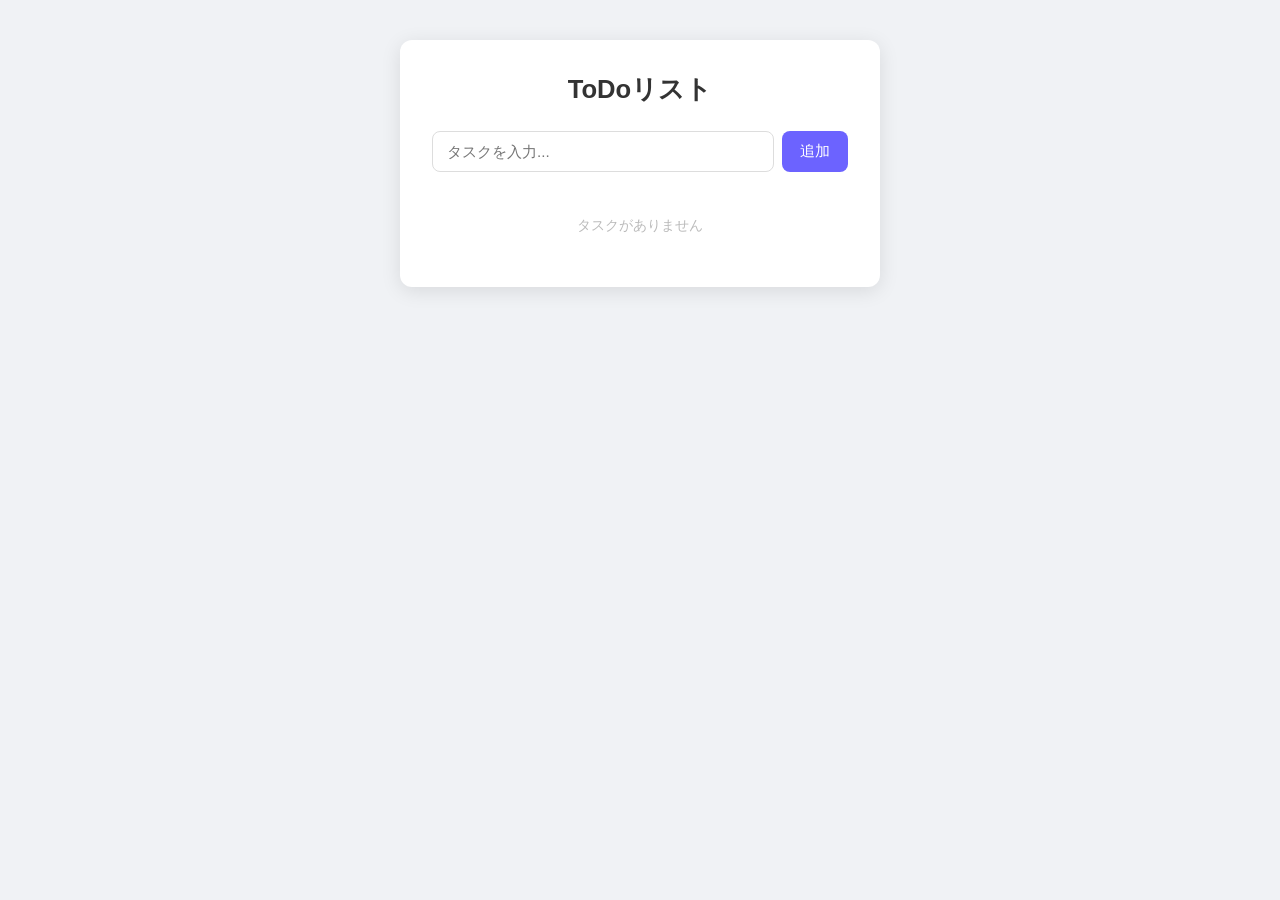
<file: index.html>
<!DOCTYPE html>
<html lang="ja">
<head>
  <meta charset="UTF-8">
  <meta name="viewport" content="width=device-width, initial-scale=1.0">
  <title>ToDoリスト</title>
  <style>
    * {
      box-sizing: border-box;
      margin: 0;
      padding: 0;
    }

    body {
      font-family: 'Segoe UI', sans-serif;
      background: #f0f2f5;
      min-height: 100vh;
      display: flex;
      justify-content: center;
      padding: 40px 16px;
    }

    .container {
      background: #fff;
      border-radius: 12px;
      box-shadow: 0 4px 20px rgba(0, 0, 0, 0.1);
      width: 100%;
      max-width: 480px;
      padding: 32px;
      height: fit-content;
    }

    h1 {
      font-size: 1.6rem;
      color: #333;
      margin-bottom: 24px;
      text-align: center;
    }

    .input-row {
      display: flex;
      gap: 8px;
      margin-bottom: 24px;
    }

    .input-row input {
      flex: 1;
      padding: 10px 14px;
      border: 1.5px solid #ddd;
      border-radius: 8px;
      font-size: 0.95rem;
      outline: none;
      transition: border-color 0.2s;
    }

    .input-row input:focus {
      border-color: #6c63ff;
    }

    .input-row button {
      padding: 10px 18px;
      background: #6c63ff;
      color: #fff;
      border: none;
      border-radius: 8px;
      font-size: 0.95rem;
      cursor: pointer;
      transition: background 0.2s;
      white-space: nowrap;
    }

    .input-row button:hover {
      background: #574fd6;
    }

    #task-list {
      list-style: none;
      display: flex;
      flex-direction: column;
      gap: 10px;
    }

    .task-item {
      display: flex;
      align-items: center;
      gap: 12px;
      padding: 12px 14px;
      background: #fafafa;
      border: 1px solid #eee;
      border-radius: 8px;
      transition: background 0.15s;
    }

    .task-item:hover {
      background: #f3f0ff;
    }

    .task-text {
      flex: 1;
      font-size: 0.95rem;
      color: #333;
      cursor: pointer;
      user-select: none;
    }

    .task-item.done .task-text {
      text-decoration: line-through;
      color: #aaa;
    }

    .delete-btn {
      padding: 4px 10px;
      background: transparent;
      color: #e05c5c;
      border: 1.5px solid #e05c5c;
      border-radius: 6px;
      font-size: 0.8rem;
      cursor: pointer;
      transition: background 0.15s, color 0.15s;
      white-space: nowrap;
    }

    .delete-btn:hover {
      background: #e05c5c;
      color: #fff;
    }

    .order-btns {
      display: flex;
      flex-direction: column;
      gap: 2px;
    }

    .order-btn {
      padding: 2px 7px;
      background: transparent;
      color: #888;
      border: 1.5px solid #ccc;
      border-radius: 4px;
      font-size: 0.75rem;
      cursor: pointer;
      transition: background 0.15s, color 0.15s;
      line-height: 1.2;
    }

    .order-btn:hover {
      background: #6c63ff;
      color: #fff;
      border-color: #6c63ff;
    }

    .order-btn:disabled {
      opacity: 0.3;
      cursor: default;
    }

    .order-btn:disabled:hover {
      background: transparent;
      color: #888;
      border-color: #ccc;
    }

    .counter {
      font-size: 0.85rem;
      color: #888;
      text-align: right;
      margin-bottom: 10px;
    }

    .empty-msg {
      text-align: center;
      color: #bbb;
      font-size: 0.9rem;
      padding: 20px 0;
    }
  </style>
</head>
<body>
  <div class="container">
    <h1>ToDoリスト</h1>
    <div class="input-row">
      <input type="text" id="task-input" placeholder="タスクを入力..." />
      <button onclick="addTask()">追加</button>
    </div>
    <p id="counter" class="counter"></p>
    <ul id="task-list"></ul>
  </div>

  <script>
    const tasks = [];

    const input = document.getElementById('task-input');
    const list  = document.getElementById('task-list');

    input.addEventListener('keydown', e => {
      if (e.key === 'Enter') addTask();
    });

    function addTask() {
      const text = input.value.trim();
      if (!text) return;
      tasks.push({ text, done: false });
      input.value = '';
      render();
    }

    function toggleTask(index) {
      tasks[index].done = !tasks[index].done;
      render();
    }

    function deleteTask(index) {
      tasks.splice(index, 1);
      render();
    }

    function moveTask(index, direction) {
      const target = index + direction;
      if (target < 0 || target >= tasks.length) return;
      [tasks[index], tasks[target]] = [tasks[target], tasks[index]];
      render();
    }

    function render() {
      const counter = document.getElementById('counter');
      const done = tasks.filter(t => t.done).length;
      counter.textContent = tasks.length > 0 ? `${done} / ${tasks.length}　件完了` : '';

      list.innerHTML = '';

      if (tasks.length === 0) {
        list.innerHTML = '<p class="empty-msg">タスクがありません</p>';
        return;
      }

      tasks.forEach((task, i) => {
        const li = document.createElement('li');
        li.className = 'task-item' + (task.done ? ' done' : '');

        const span = document.createElement('span');
        span.className = 'task-text';
        span.textContent = task.text;
        span.onclick = () => toggleTask(i);

        const orderBtns = document.createElement('div');
        orderBtns.className = 'order-btns';

        const upBtn = document.createElement('button');
        upBtn.className = 'order-btn';
        upBtn.textContent = '▲';
        upBtn.disabled = i === 0;
        upBtn.onclick = () => moveTask(i, -1);

        const downBtn = document.createElement('button');
        downBtn.className = 'order-btn';
        downBtn.textContent = '▼';
        downBtn.disabled = i === tasks.length - 1;
        downBtn.onclick = () => moveTask(i, 1);

        orderBtns.appendChild(upBtn);
        orderBtns.appendChild(downBtn);

        const btn = document.createElement('button');
        btn.className = 'delete-btn';
        btn.textContent = '削除';
        btn.onclick = () => deleteTask(i);

        li.appendChild(orderBtns);
        li.appendChild(span);
        li.appendChild(btn);
        list.appendChild(li);
      });
    }

    render();
  </script>
</body>
</html>
</file>
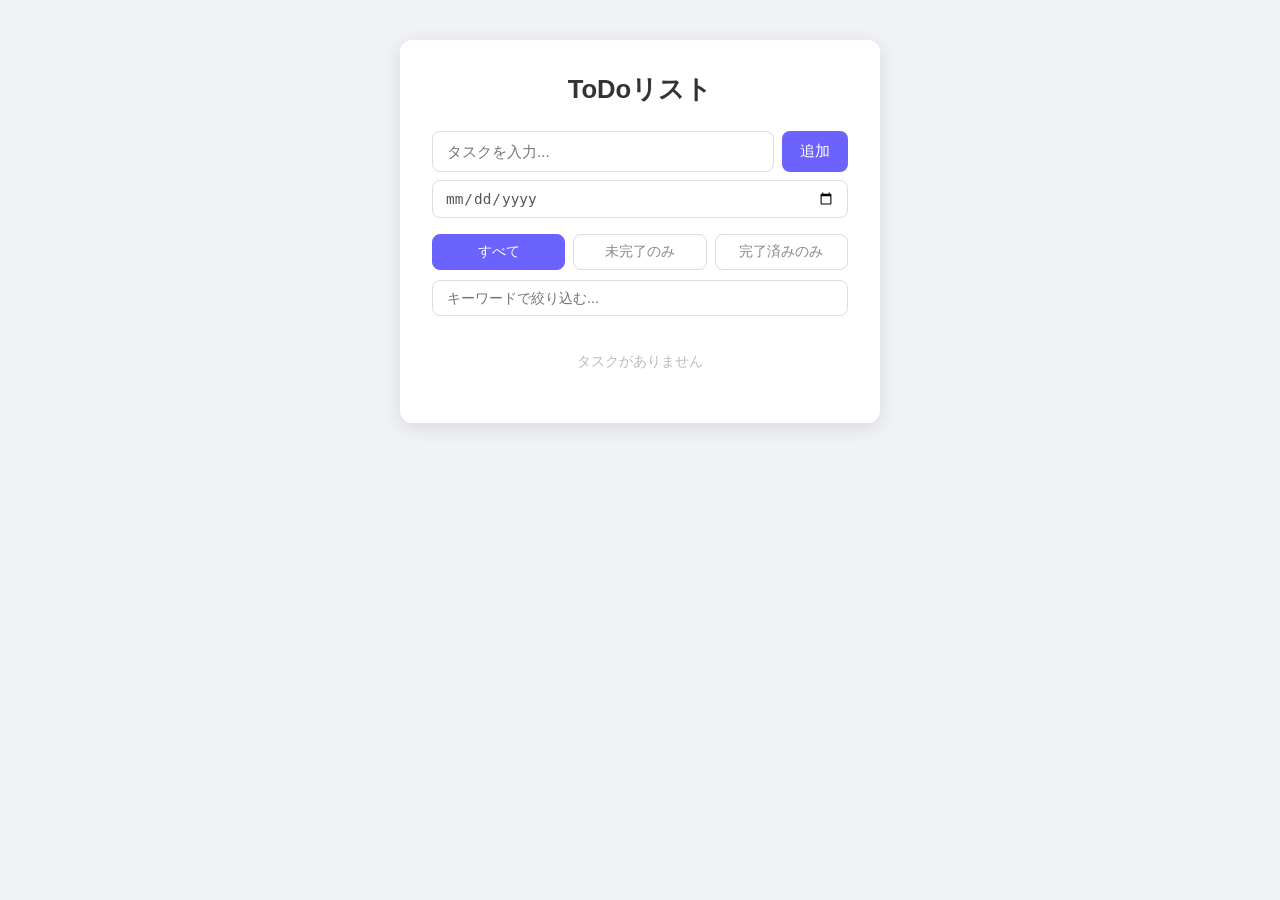
<file: week2/index.html>
<!DOCTYPE html>
<html lang="ja">
<head>
  <meta charset="UTF-8">
  <meta name="viewport" content="width=device-width, initial-scale=1.0">
  <title>ToDoリスト</title>
  <style>
    * {
      box-sizing: border-box;
      margin: 0;
      padding: 0;
    }

    body {
      font-family: 'Segoe UI', sans-serif;
      background: #f0f2f5;
      min-height: 100vh;
      display: flex;
      justify-content: center;
      padding: 40px 16px;
    }

    .container {
      background: #fff;
      border-radius: 12px;
      box-shadow: 0 4px 20px rgba(0, 0, 0, 0.1);
      width: 100%;
      max-width: 480px;
      padding: 32px;
      height: fit-content;
    }

    h1 {
      font-size: 1.6rem;
      color: #333;
      margin-bottom: 24px;
      text-align: center;
    }

    .input-row {
      display: flex;
      flex-direction: column;
      gap: 8px;
      margin-bottom: 16px;
    }

    .input-row-main {
      display: flex;
      gap: 8px;
    }

    .input-row input[type="text"] {
      flex: 1;
      padding: 10px 14px;
      border: 1.5px solid #ddd;
      border-radius: 8px;
      font-size: 0.95rem;
      outline: none;
      transition: border-color 0.2s;
    }

    .input-row input[type="text"]:focus {
      border-color: #6c63ff;
    }

    .input-row input[type="date"] {
      padding: 9px 12px;
      border: 1.5px solid #ddd;
      border-radius: 8px;
      font-size: 0.9rem;
      outline: none;
      color: #555;
      transition: border-color 0.2s;
    }

    .input-row input[type="date"]:focus {
      border-color: #6c63ff;
    }

    .input-row button {
      padding: 10px 18px;
      background: #6c63ff;
      color: #fff;
      border: none;
      border-radius: 8px;
      font-size: 0.95rem;
      cursor: pointer;
      transition: background 0.2s;
      white-space: nowrap;
    }

    .input-row button:hover {
      background: #574fd6;
    }

    /* フィルターエリア */
    .filter-area {
      display: flex;
      flex-direction: column;
      gap: 10px;
      margin-bottom: 16px;
    }

    .filter-row {
      display: flex;
      gap: 8px;
    }

    .filter-btn {
      flex: 1;
      padding: 8px 0;
      background: transparent;
      color: #888;
      border: 1.5px solid #ddd;
      border-radius: 8px;
      font-size: 0.85rem;
      cursor: pointer;
      transition: background 0.15s, color 0.15s, border-color 0.15s;
    }

    .filter-btn:hover {
      border-color: #6c63ff;
      color: #6c63ff;
    }

    .filter-btn.active {
      background: #6c63ff;
      color: #fff;
      border-color: #6c63ff;
    }

    .search-box {
      width: 100%;
      padding: 9px 14px;
      border: 1.5px solid #ddd;
      border-radius: 8px;
      font-size: 0.9rem;
      outline: none;
      transition: border-color 0.2s;
    }

    .search-box:focus {
      border-color: #6c63ff;
    }

    /* タスクリスト */
    #task-list {
      list-style: none;
      display: flex;
      flex-direction: column;
      gap: 10px;
    }

    .task-item {
      display: flex;
      align-items: center;
      gap: 12px;
      padding: 12px 14px;
      background: #fafafa;
      border: 1px solid #eee;
      border-radius: 8px;
      transition: background 0.15s;
    }

    .task-item:hover {
      background: #f3f0ff;
    }

    .task-item.overdue {
      background: #fff0f0;
      border-color: #f5c0c0;
    }

    .task-item.overdue:hover {
      background: #ffe4e4;
    }

    .task-text {
      flex: 1;
      font-size: 0.95rem;
      color: #333;
      cursor: pointer;
      user-select: none;
    }

    .task-item.done .task-text {
      text-decoration: line-through;
      color: #aaa;
    }

    .delete-btn {
      padding: 4px 10px;
      background: transparent;
      color: #e05c5c;
      border: 1.5px solid #e05c5c;
      border-radius: 6px;
      font-size: 0.8rem;
      cursor: pointer;
      transition: background 0.15s, color 0.15s;
      white-space: nowrap;
    }

    .delete-btn:hover {
      background: #e05c5c;
      color: #fff;
    }

    .order-btns {
      display: flex;
      flex-direction: column;
      gap: 2px;
    }

    .order-btn {
      padding: 2px 7px;
      background: transparent;
      color: #888;
      border: 1.5px solid #ccc;
      border-radius: 4px;
      font-size: 0.75rem;
      cursor: pointer;
      transition: background 0.15s, color 0.15s;
      line-height: 1.2;
    }

    .order-btn:hover {
      background: #6c63ff;
      color: #fff;
      border-color: #6c63ff;
    }

    .order-btn:disabled {
      opacity: 0.3;
      cursor: default;
    }

    .order-btn:disabled:hover {
      background: transparent;
      color: #888;
      border-color: #ccc;
    }

    .counter {
      font-size: 0.85rem;
      color: #888;
      text-align: right;
      margin-bottom: 10px;
    }

    .empty-msg {
      text-align: center;
      color: #bbb;
      font-size: 0.9rem;
      padding: 20px 0;
    }

    .task-due {
      font-size: 0.78rem;
      color: #888;
      white-space: nowrap;
    }

    .task-due.overdue {
      color: #e05c5c;
      font-weight: bold;
    }

    .task-item.done .task-due {
      color: #bbb;
    }
  </style>
</head>
<body>
  <div class="container">
    <h1>ToDoリスト</h1>

    <div class="input-row">
      <div class="input-row-main">
        <input type="text" id="task-input" placeholder="タスクを入力..." />
        <button onclick="addTask()">追加</button>
      </div>
      <input type="date" id="due-input" />
    </div>

    <div class="filter-area">
      <div class="filter-row">
        <button class="filter-btn active" onclick="setFilter('all')">すべて</button>
        <button class="filter-btn" onclick="setFilter('active')">未完了のみ</button>
        <button class="filter-btn" onclick="setFilter('done')">完了済みのみ</button>
      </div>
      <input type="text" id="search-input" class="search-box" placeholder="キーワードで絞り込む..." oninput="render()" />
    </div>

    <p id="counter" class="counter"></p>
    <ul id="task-list"></ul>
  </div>

  <script>
    const tasks = JSON.parse(localStorage.getItem('tasks') || '[]');
    let currentFilter = 'all';

    function saveTasks() {
      localStorage.setItem('tasks', JSON.stringify(tasks));
    }

    const input = document.getElementById('task-input');
    const list  = document.getElementById('task-list');

    input.addEventListener('keydown', e => {
      if (e.key === 'Enter') addTask();
    });

    function addTask() {
      const text = input.value.trim();
      if (!text) return;
      const due = document.getElementById('due-input').value;
      tasks.push({ text, done: false, due });
      input.value = '';
      document.getElementById('due-input').value = '';
      saveTasks();
      render();
    }

    function toggleTask(index) {
      tasks[index].done = !tasks[index].done;
      saveTasks();
      render();
    }

    function deleteTask(index) {
      tasks.splice(index, 1);
      saveTasks();
      render();
    }

    function moveTask(index, direction) {
      const target = index + direction;
      if (target < 0 || target >= tasks.length) return;
      [tasks[index], tasks[target]] = [tasks[target], tasks[index]];
      saveTasks();
      render();
    }

    function setFilter(filter) {
      currentFilter = filter;
      document.querySelectorAll('.filter-btn').forEach(btn => btn.classList.remove('active'));
      const btnIndex = { all: 0, active: 1, done: 2 }[filter];
      document.querySelectorAll('.filter-btn')[btnIndex].classList.add('active');
      render();
    }

    function render() {
      const keyword = document.getElementById('search-input').value.trim().toLowerCase();

      const counter = document.getElementById('counter');
      const done = tasks.filter(t => t.done).length;
      counter.textContent = tasks.length > 0 ? `${done} / ${tasks.length}　件完了` : '';

      list.innerHTML = '';

      const filtered = tasks
        .map((task, i) => ({ task, i }))
        .filter(({ task }) => {
          if (currentFilter === 'active' && task.done) return false;
          if (currentFilter === 'done' && !task.done) return false;
          if (keyword && !task.text.toLowerCase().includes(keyword)) return false;
          return true;
        });

      if (filtered.length === 0) {
        list.innerHTML = '<p class="empty-msg">タスクがありません</p>';
        return;
      }

      filtered.forEach(({ task, i }) => {
        const today = new Date().toISOString().slice(0, 10);
        const isOverdue = !task.done && task.due && task.due < today;

        const li = document.createElement('li');
        li.className = 'task-item' + (task.done ? ' done' : '') + (isOverdue ? ' overdue' : '');

        const span = document.createElement('span');
        span.className = 'task-text';
        span.textContent = task.text;
        span.onclick = () => toggleTask(i);

        const due = document.createElement('span');
        due.className = 'task-due';
        if (task.due) {
          due.textContent = task.due;
          if (isOverdue) due.classList.add('overdue');
        }

        const orderBtns = document.createElement('div');
        orderBtns.className = 'order-btns';

        const upBtn = document.createElement('button');
        upBtn.className = 'order-btn';
        upBtn.textContent = '▲';
        upBtn.disabled = i === 0;
        upBtn.onclick = () => moveTask(i, -1);

        const downBtn = document.createElement('button');
        downBtn.className = 'order-btn';
        downBtn.textContent = '▼';
        downBtn.disabled = i === tasks.length - 1;
        downBtn.onclick = () => moveTask(i, 1);

        orderBtns.appendChild(upBtn);
        orderBtns.appendChild(downBtn);

        const btn = document.createElement('button');
        btn.className = 'delete-btn';
        btn.textContent = '削除';
        btn.onclick = () => deleteTask(i);

        li.appendChild(orderBtns);
        li.appendChild(span);
        if (task.due) li.appendChild(due);
        li.appendChild(btn);
        list.appendChild(li);
      });
    }

    render();
  </script>
</body>
</html>
</file>
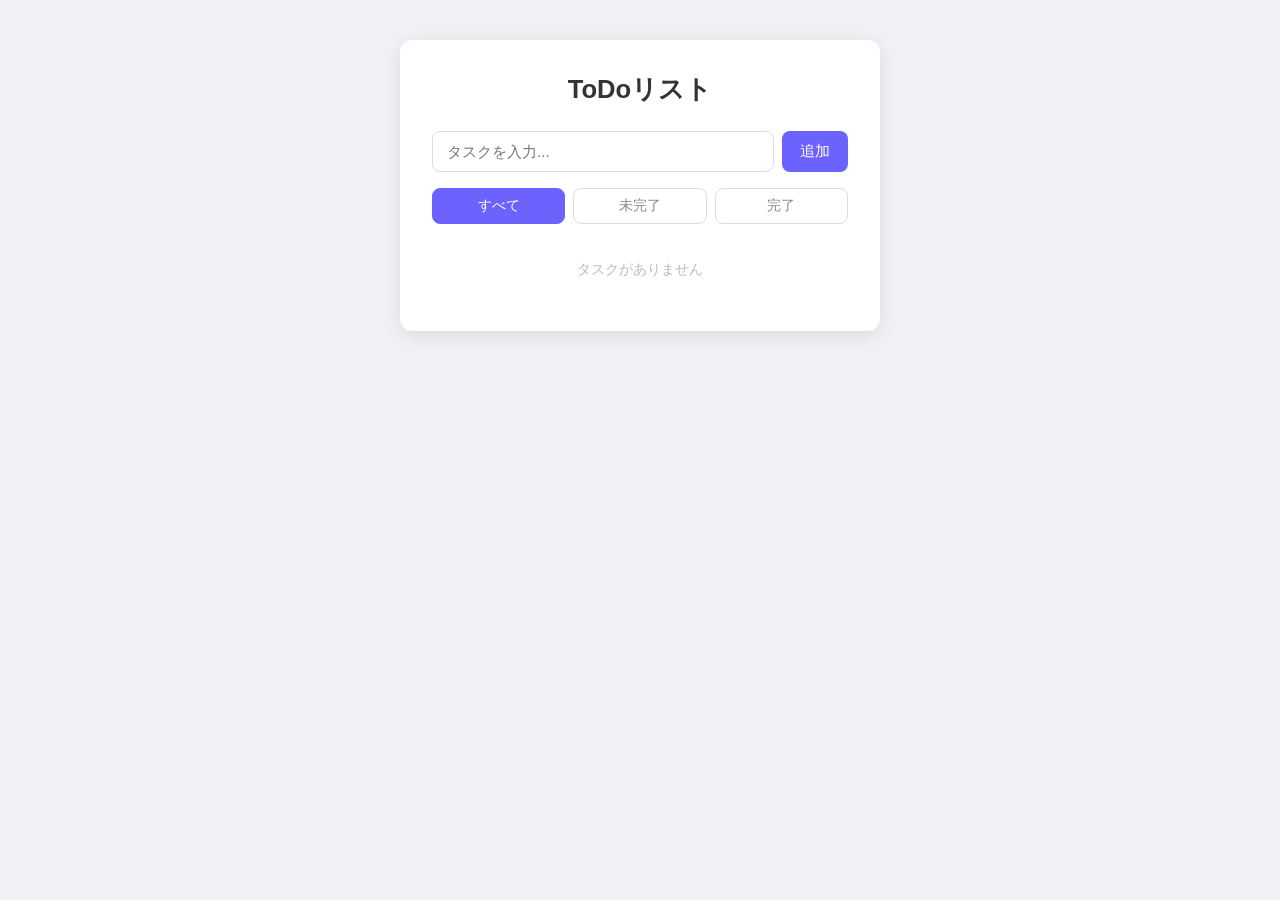
<file: week2/experiment-3/index.html>
<!DOCTYPE html>
<html lang="ja">
<head>
  <meta charset="UTF-8">
  <meta name="viewport" content="width=device-width, initial-scale=1.0">
  <title>ToDoリスト</title>
  <style>
    * {
      box-sizing: border-box;
      margin: 0;
      padding: 0;
    }

    body {
      font-family: 'Segoe UI', sans-serif;
      background: #f0f2f5;
      min-height: 100vh;
      display: flex;
      justify-content: center;
      padding: 40px 16px;
    }

    .container {
      background: #fff;
      border-radius: 12px;
      box-shadow: 0 4px 20px rgba(0, 0, 0, 0.1);
      width: 100%;
      max-width: 480px;
      padding: 32px;
      height: fit-content;
    }

    h1 {
      font-size: 1.6rem;
      color: #333;
      margin-bottom: 24px;
      text-align: center;
    }

    .input-row {
      display: flex;
      gap: 8px;
      margin-bottom: 16px;
    }

    .input-row input {
      flex: 1;
      padding: 10px 14px;
      border: 1.5px solid #ddd;
      border-radius: 8px;
      font-size: 0.95rem;
      outline: none;
      transition: border-color 0.2s;
    }

    .input-row input:focus {
      border-color: #6c63ff;
    }

    .input-row button {
      padding: 10px 18px;
      background: #6c63ff;
      color: #fff;
      border: none;
      border-radius: 8px;
      font-size: 0.95rem;
      cursor: pointer;
      transition: background 0.2s;
      white-space: nowrap;
    }

    .input-row button:hover {
      background: #574fd6;
    }

    .filter-row {
      display: flex;
      gap: 8px;
      margin-bottom: 16px;
    }

    .filter-btn {
      flex: 1;
      padding: 8px 0;
      background: transparent;
      color: #888;
      border: 1.5px solid #ddd;
      border-radius: 8px;
      font-size: 0.85rem;
      cursor: pointer;
      transition: background 0.15s, color 0.15s, border-color 0.15s;
    }

    .filter-btn:hover {
      border-color: #6c63ff;
      color: #6c63ff;
    }

    .filter-btn.active {
      background: #6c63ff;
      color: #fff;
      border-color: #6c63ff;
    }

    #task-list {
      list-style: none;
      display: flex;
      flex-direction: column;
      gap: 10px;
    }

    .task-item {
      display: flex;
      align-items: center;
      gap: 12px;
      padding: 12px 14px;
      background: #fafafa;
      border: 1px solid #eee;
      border-radius: 8px;
      transition: background 0.15s;
    }

    .task-item:hover {
      background: #f3f0ff;
    }

    .task-text {
      flex: 1;
      font-size: 0.95rem;
      color: #333;
      cursor: pointer;
      user-select: none;
    }

    .task-item.done .task-text {
      text-decoration: line-through;
      color: #aaa;
    }

    .delete-btn {
      padding: 4px 10px;
      background: transparent;
      color: #e05c5c;
      border: 1.5px solid #e05c5c;
      border-radius: 6px;
      font-size: 0.8rem;
      cursor: pointer;
      transition: background 0.15s, color 0.15s;
      white-space: nowrap;
    }

    .delete-btn:hover {
      background: #e05c5c;
      color: #fff;
    }

    .order-btns {
      display: flex;
      flex-direction: column;
      gap: 2px;
    }

    .order-btn {
      padding: 2px 7px;
      background: transparent;
      color: #888;
      border: 1.5px solid #ccc;
      border-radius: 4px;
      font-size: 0.75rem;
      cursor: pointer;
      transition: background 0.15s, color 0.15s;
      line-height: 1.2;
    }

    .order-btn:hover {
      background: #6c63ff;
      color: #fff;
      border-color: #6c63ff;
    }

    .order-btn:disabled {
      opacity: 0.3;
      cursor: default;
    }

    .order-btn:disabled:hover {
      background: transparent;
      color: #888;
      border-color: #ccc;
    }

    .counter {
      font-size: 0.85rem;
      color: #888;
      text-align: right;
      margin-bottom: 10px;
    }

    .empty-msg {
      text-align: center;
      color: #bbb;
      font-size: 0.9rem;
      padding: 20px 0;
    }
  </style>
</head>
<body>
  <div class="container">
    <h1>ToDoリスト</h1>
    <div class="input-row">
      <input type="text" id="task-input" placeholder="タスクを入力..." />
      <button onclick="addTask()">追加</button>
    </div>
    <div class="filter-row">
      <button class="filter-btn active" onclick="setFilter('all')">すべて</button>
      <button class="filter-btn" onclick="setFilter('active')">未完了</button>
      <button class="filter-btn" onclick="setFilter('done')">完了</button>
    </div>
    <p id="counter" class="counter"></p>
    <ul id="task-list"></ul>
  </div>

  <script>
    const tasks = [];
    let currentFilter = 'all';

    const input = document.getElementById('task-input');
    const list  = document.getElementById('task-list');

    input.addEventListener('keydown', e => {
      if (e.key === 'Enter') addTask();
    });

    function addTask() {
      const text = input.value.trim();
      if (!text) return;
      tasks.push({ text, done: false });
      input.value = '';
      render();
    }

    function toggleTask(index) {
      tasks[index].done = !tasks[index].done;
      render();
    }

    function deleteTask(index) {
      tasks.splice(index, 1);
      render();
    }

    function moveTask(index, direction) {
      const target = index + direction;
      if (target < 0 || target >= tasks.length) return;
      [tasks[index], tasks[target]] = [tasks[target], tasks[index]];
      render();
    }

    function setFilter(filter) {
      currentFilter = filter;
      document.querySelectorAll('.filter-btn').forEach(btn => btn.classList.remove('active'));
      const btnIndex = { all: 0, active: 1, done: 2 }[filter];
      document.querySelectorAll('.filter-btn')[btnIndex].classList.add('active');
      render();
    }

    function render() {
      const counter = document.getElementById('counter');
      const done = tasks.filter(t => t.done).length;
      counter.textContent = tasks.length > 0 ? `${done} / ${tasks.length}　件完了` : '';

      list.innerHTML = '';

      const filtered = tasks
        .map((task, i) => ({ task, i }))
        .filter(({ task }) => {
          if (currentFilter === 'active') return !task.done;
          if (currentFilter === 'done') return task.done;
          return true;
        });

      if (filtered.length === 0) {
        list.innerHTML = '<p class="empty-msg">タスクがありません</p>';
        return;
      }

      filtered.forEach(({ task, i }) => {
        const li = document.createElement('li');
        li.className = 'task-item' + (task.done ? ' done' : '');

        const span = document.createElement('span');
        span.className = 'task-text';
        span.textContent = task.text;
        span.onclick = () => toggleTask(i);

        const orderBtns = document.createElement('div');
        orderBtns.className = 'order-btns';

        const upBtn = document.createElement('button');
        upBtn.className = 'order-btn';
        upBtn.textContent = '▲';
        upBtn.disabled = i === 0;
        upBtn.onclick = () => moveTask(i, -1);

        const downBtn = document.createElement('button');
        downBtn.className = 'order-btn';
        downBtn.textContent = '▼';
        downBtn.disabled = i === tasks.length - 1;
        downBtn.onclick = () => moveTask(i, 1);

        orderBtns.appendChild(upBtn);
        orderBtns.appendChild(downBtn);

        const btn = document.createElement('button');
        btn.className = 'delete-btn';
        btn.textContent = '削除';
        btn.onclick = () => deleteTask(i);

        li.appendChild(orderBtns);
        li.appendChild(span);
        li.appendChild(btn);
        list.appendChild(li);
      });
    }

    render();
  </script>
</body>
</html>
</file>
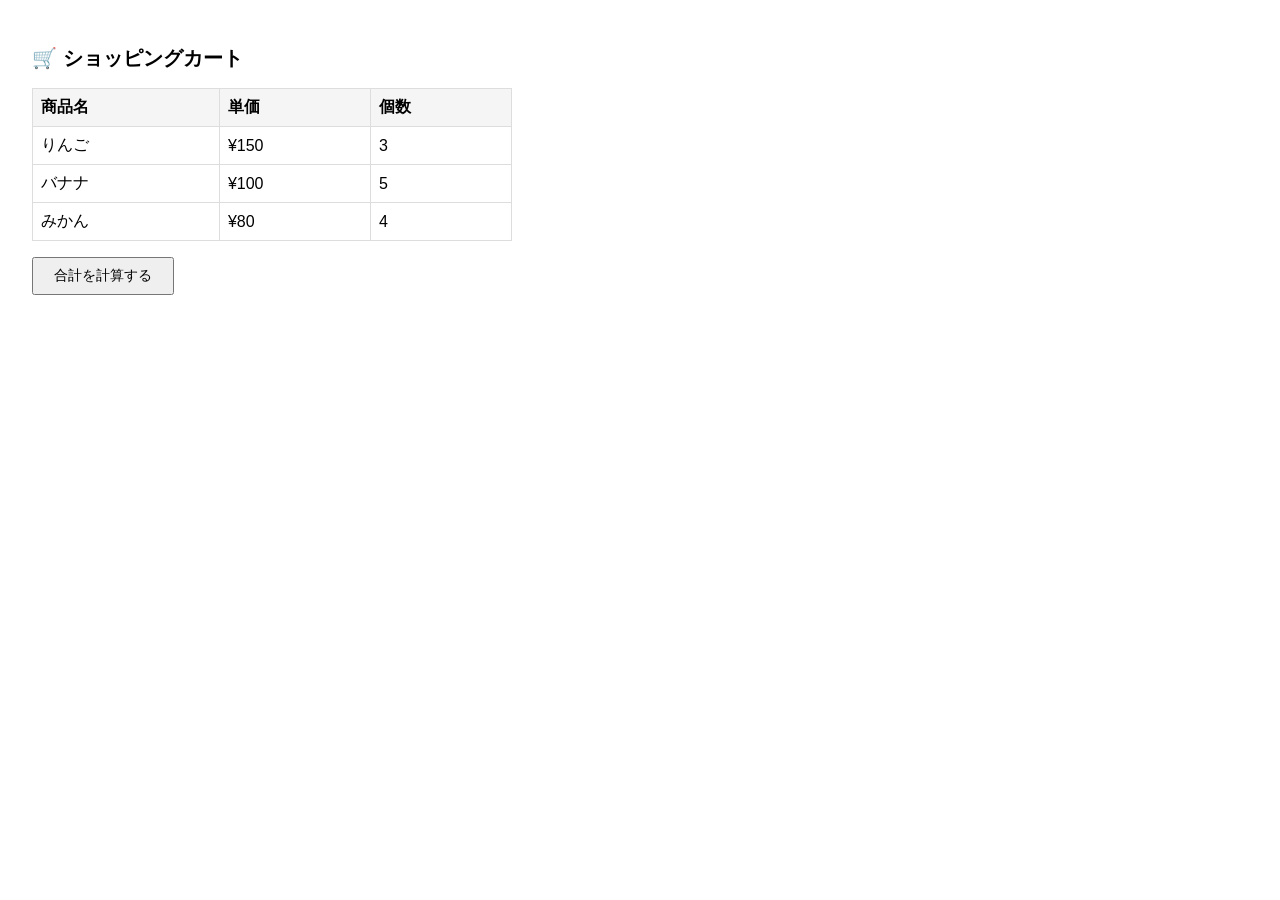
<file: week3/js-practice/practive.html>
<!DOCTYPE html>
<html lang="ja">
<head>
<meta charset="UTF-8">
<title>ショッピングカート</title>
<style>
  body { font-family: sans-serif; padding: 24px; max-width: 480px; }
  h1 { font-size: 20px; margin-bottom: 16px; }
  table { width: 100%; border-collapse: collapse; margin-bottom: 16px; }
  th, td { border: 1px solid #ddd; padding: 8px; text-align: left; }
  th { background: #f5f5f5; }
  button { padding: 8px 20px; font-size: 14px; cursor: pointer; }
  #result { margin-top: 16px; font-size: 18px; font-weight: bold; }
</style>
</head>
<body>

<h1>🛒 ショッピングカート</h1>
<table>
  <thead>
    <tr><th>商品名</th><th>単価</th><th>個数</th></tr>
  </thead>
  <tbody id="cart-body"></tbody>
</table>
<button id="calc-btn">合計を計算する</button>
<div id="result"></div>

<script>
// =====================================================
// ① 変数：このアプリで使う設定値を定義する
//   const は変更しない値、let は後で更新する値に使う
// =====================================================
const TAX_RATE = 0.1;  // 消費税率（変更しないので const）
let totalPrice = 0;    // 合計金額（ボタンを押したら更新するので let）

// =====================================================
// ② オブジェクト：1つの商品の情報をまとめる
//   { 名前: 値 } のペアで関連するデータをひとつにまとめられる
// ③ 配列：複数の商品オブジェクトをリストとして管理する
//   [ ] の中にオブジェクトを並べて、商品一覧を表現する
// =====================================================
const cartItems = [
  { name: "りんご", price: 150, quantity: 3 },
  { name: "バナナ", price: 100, quantity: 5 },
  { name: "みかん", price:  80, quantity: 4 },
];

// =====================================================
// ④ 関数：合計金額を計算して返す
//   処理をひとまとめにしておくことで、どこからでも呼び出せる
// =====================================================
function calcTotal(items) {
  let subtotal = 0;
  items.forEach(function(item) {
    subtotal += item.price * item.quantity;  // 単価 × 個数 を加算していく
  });
  const tax = subtotal * TAX_RATE;
  return subtotal + tax;  // 税込み合計を返す
}

// =====================================================
// ⑤ DOM操作（ページ読み込み時）：商品一覧をテーブルに表示する
//   cartItems を forEach で1件ずつ取り出し、行（tr）を生成して追加する
// =====================================================
const tbody = document.getElementById('cart-body');
cartItems.forEach(function(item) {
  const row = document.createElement('tr');
  row.innerHTML =
    '<td>' + item.name + '</td>' +
    '<td>¥' + item.price + '</td>' +
    '<td>' + item.quantity + '</td>';
  tbody.appendChild(row);
});

// =====================================================
// ⑥ DOM操作（ボタンクリック時）：合計を計算して画面に表示する
//   ④の関数を呼び出して結果を取得し、id="result" の要素に書き込む
// =====================================================
document.getElementById('calc-btn').addEventListener('click', function() {
  totalPrice = calcTotal(cartItems);
  document.getElementById('result').textContent = '合計（税込）: ¥' + totalPrice;
});
</script>

</body>
</html>
</file>
